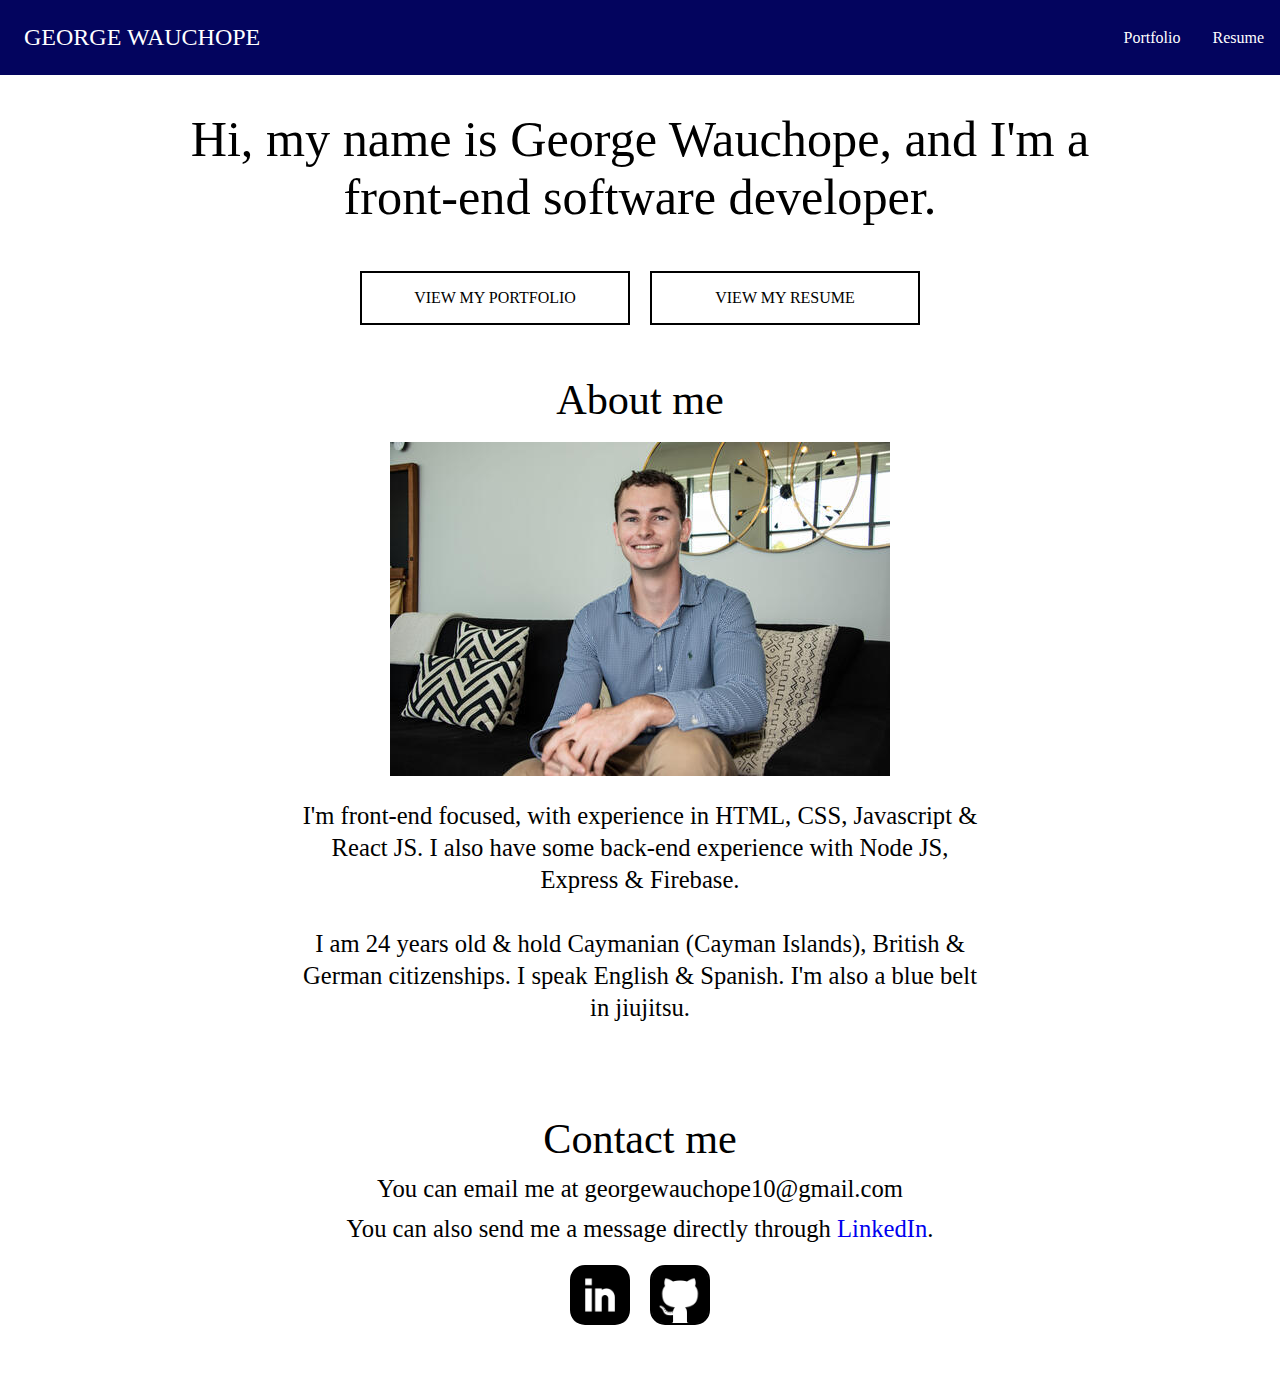
<file: index.html>
<!DOCTYPE html>
<html lang="en">

<head>
  <meta charset="UTF-8" />
  <meta name="viewport" content="width=device-width, initial-scale=1.0" />
  <title>George Wauchope's Portfolio & Resume</title>
  <link rel="stylesheet" href="app.css" />
  <meta name="robots" content="noindex,nofollow" />
  <link rel="icon" type="image/png" href="https://www.georgewauchope.com/favicon.ico" />
</head>


<body>
  <nav class="navbar">
    <div class="brand-title">
      <a href="https://www.georgewauchope.com/" class="brandLink">GEORGE WAUCHOPE</a>

    </div>
    <a href="#" class="toggle-button">
      <span class="bar"></span>
      <span class="bar"></span>
      <span class="bar"></span>
    </a>
    <div class="navbar-links">
      <ul>
        <li>
          <a href="portfolio.html">Portfolio</a>
        </li>
        <li>
          <a href="resume.pdf" target="_blank">Resume</a>
        </li>
        <!-- <li><a href="#">Cover Letter</a></li> -->
      </ul>
    </div>
  </nav>
  <div class="containerH1">
    <h1>
      Hi, my name is George Wauchope, and I'm a front-end software
      developer.
    </h1>
  </div>
  <div class="buttonPosition">
    <a class="button portfolioButton" href="portfolio.html">View My Portfolio</a>

    <a class="button resumeButton" href="resume.pdf" target="_blank">View My Resume</a>


    

    <!-- <a class="button" href="">View My Cover letter</a> -->
  </div>


  <h2>About me</h2>


  


  <div class="holdingContainer">
    <img src="george wauchope resized.jpg" alt="image of George Wauchope" />

    <p class="paragraph">
      I'm front-end focused, with experience in HTML, CSS, Javascript & React JS. I also have some back-end experience with Node JS, Express & Firebase.
      <br></br>
      I am 24 years old & hold Caymanian (Cayman Islands), British & German
      citizenships. I speak English & Spanish. I'm also a blue belt in
      jiujitsu.
    </p>
  </div>



  <h2 class="contactMe">Contact me</h2>
  <p>You can email me at georgewauchope10@gmail.com</p>
  <p>
    You can also send me a message directly through
    <a href="https://www.linkedin.com/in/george-wauchope/" target="_blank">LinkedIn</a>.
  </p>

  <div class="logos">
    <div class="linkedin">
      <a href="https://www.linkedin.com/in/george-wauchope/" target="_blank">
        <img class="linkedinLogo" src="linkedin black new.png" />
      </a>
    </div>
    <div class="github">
      <a href="https://github.com/GeorgeWauchope" target="_blank">
        <img class="githubLogo" src="github black.png" />
      </a>
    </div>
  </div>

  <script src="script.js"></script>
</body>

</html>
</file>
<file: app.css>
html,
body,
div,
span,
applet,
object,
iframe,
h1,
h2,
h3,
h4,
h5,
h6,
p,
blockquote,
pre,
a,
abbr,
acronym,
address,
big,
cite,
code,
del,
dfn,
em,
img,
ins,
kbd,
q,
s,
samp,
small,
strike,
strong,
sub,
sup,
tt,
var,
b,
u,
i,
center,
dl,
dt,
dd,
ol,
ul,
li,
fieldset,
form,
label,
legend,
table,
caption,
tbody,
tfoot,
thead,
tr,
th,
td,
article,
aside,
canvas,
details,
embed,
figure,
figcaption,
footer,
header,
hgroup,
menu,
nav,
output,
ruby,
section,
summary,
time,
mark,
audio,
video {
  margin: 0;
  padding: 0;
  border: 0;
  font-size: 100%;
  font: inherit;
  vertical-align: baseline;
}
/* HTML5 display-role reset for older browsers */
article,
aside,
details,
figcaption,
figure,
footer,
header,
hgroup,
menu,
nav,
section {
  display: block;
}

ol,
ul {
  list-style: none;
}
blockquote,
q {
  quotes: none;
}
blockquote:before,
blockquote:after,
q:before,
q:after {
  content: "";
  content: none;
}
table {
  border-collapse: collapse;
  border-spacing: 0;
}

/* Below this line is all CSS I added. Above this line is CSS boilerplate I added at start of project */

* {
  box-sizing: border-box;
}

body {
  background-color: #fff;
  margin: 0;
  padding: 0;
  margin-bottom: 50px;
}

/* Below is CSS for top navbar */

.navbar {
  display: flex;
  justify-content: space-between;
  align-items: center;
  background-color: #03045e;
  margin-bottom: 30px;
  color: #fff;
}

.brand-title {
  font-size: 1.5rem;
  margin: 0.5rem;
}

.navbar-links ul {
  margin: 0;
  padding: 0;
  display: flex;
}

.navbar-links li {
  list-style: none;
}

.navbar-links li a {
  text-decoration: none;
  color: #fff;
  padding: 1rem;
  display: block;
}

.brandLink {
  text-decoration: none;
  color: #fff;
  padding: 1rem;
  display: block;
}

.navbar-links li:hover {
  background-color: #f0efeb;
}

.navbar-links li a:hover {
  color: black;
}

.toggle-button {
  position: absolute;
  top: 1.75rem;
  right: 1rem;
  display: none;
  flex-direction: column;
  justify-content: space-between;
  width: 30px;
  height: 21px;
}

.toggle-button .bar {
  height: 3px;
  width: 100%;
  background-color: #fff;
  border-radius: 10px;
}

.navbar-links li a {
  padding: 0.5rem 1rem;
}

.navbar-links.active {
  display: flex;
}

/* Above is CSS for top navbar */

html {
  overflow: scroll;
}

::-webkit-scrollbar {
  width: 0px;
  background: transparent; /* make scrollbar transparent */
}

.containerH1 {
  max-width: 1000px;
  margin: 0 auto;
  padding: 5px;
}

h1 {
  color: black;
  font-size: calc(2.5rem + 0.8vw);
  margin-bottom: 20px;
  text-align: center;
}

.logos {
  display: flex;
  justify-content: center;
  margin-top: 20px;
  margin-bottom: 50px;
}

.linkedin {
  margin-right: 20px;
  border-style: solid;
  border-color: black;
  border-width: 2px;
  border-radius: 15px;
  max-width: 60px;
  max-height: 60px;
}

.github {
  border-style: solid;
  border-color: black;
  border-width: 2px;
  border-radius: 15px;
  max-width: 60px;
  max-height: 60px;
}

.linkedin:hover {
  border-color: #0096c7;
  color: black;
  box-shadow: 0 0.5em 0.5em -0.4em #0096c7;
  transform: translateY(-0.25em);
  cursor: pointer;
}

.github:hover {
  border-color: #0096c7;
  color: black;
  box-shadow: 0 0.5em 0.5em -0.4em #0096c7;
  transform: translateY(-0.25em);
  cursor: pointer;
}

h2 {
  color: black;
  font-size: calc(2rem + 0.8vw);
  margin-top: 50px;
  text-align: center;
  margin-bottom: 8px;
}

p {
  color: black;
  text-align: center;
  font-size: calc(0.9rem + 0.8vw);
  line-height: 1.3;
  margin-bottom: 8px;
}

img {
  max-width: 100%;
}

.button {
  background: none;
  color: black;
  border: 2px solid;
  padding: 1em 2em;
  font-size: 1em;
  transition: border-color 0.3s, color 0.3s, box-shadow 0.3s, transform 0.3s;
  text-decoration: none;
  text-transform: uppercase;
  margin-left: 10px;
  margin-right: 10px;
  margin-top: 20px;
  width: 270px;
  text-align: center;
}

.button:hover {
  border-color: #0096c7;
  color: black;
  box-shadow: 0 0.5em 0.5em -0.4em #0096c7;
  transform: translateY(-0.25em);
  cursor: pointer;
}

.buttonPosition {
  display: flex;
  justify-content: center;
}

.holdingContainer {
  display: block;
  max-width: 700px;
  margin: 0 auto;
  text-align: center;
}

.holdingContainer p {
  margin-bottom: -20px;
  padding: 10px;
}

.holdingContainer img {
  padding: 10px;
}

.contactMe {
  margin-top: 100px;
  margin-bottom: 10px;
}

a {
  text-decoration: none;
}

/* Below Is CSS For Portfolio Page: */

.introText {
  margin-bottom: -30px;
}

.portfolioContainer {
  max-width: 600px;
  margin: 0 auto;
  padding: 20px;
  margin-bottom: -30px;
}

.portfolioContainer p {
  margin-bottom: 17px;
}

.gif {
  margin-bottom: -80px;
}

.portfolioButtonPage {
  background: none;
  color: black;
  border: 2px solid;
  padding: 0.8em 1em;
  font-size: 1em;
  transition: border-color 0.3s, color 0.3s, box-shadow 0.3s, transform 0.3s;
  text-decoration: none;
  text-transform: uppercase;
  margin-left: 5px;
  margin-right: 5px;
  margin-top: 100px;
  width: 270px;
  text-align: center;
}

.portfolioButtonPage:hover {
  border-color: #0096c7;
  color: black;
  box-shadow: 0 0.5em 0.5em -0.4em #0096c7;
  transform: translateY(-0.25em);
  cursor: pointer;
}

.portfolioButtonPosition {
  display: flex;
  justify-content: center;
}

/* Above Is CSS For Portfolio Page */

/* Media Queries Below: */

@media (max-width: 850px) {
  .buttonPosition {
    display: flex;
    flex-direction: column;
    align-items: center;
    justify-content: center;
  }

  .toggle-button {
    display: flex;
  }

  .navbar-links {
    display: none;
    width: 100%;
  }

  .navbar {
    flex-direction: column;
    align-items: flex-start;
  }

  .navbar-links ul {
    flex-direction: column;
    width: 100%;
  }

  .navbar-links li {
    text-align: center;
  }

  .holdingContainer {
    width: 100%;
    display: flex;
    flex-direction: column;
  }
}

@media (min-width: 1900px) {
  .containerH1 {
    max-width: 1400px;
    margin: 0 auto;
  }

  h1 {
    font-size: calc(3rem + 0.8vw);
  }

  h2 {
    font-size: calc(2.5rem + 0.8vw);
  }

  p {
    font-size: calc(1rem + 0.8vw);
    line-height: 1;
  }

  .button {
    background: none;
    color: black;
    border: 2px solid;
    padding: 1em 2em;
    font-size: 1.3em;
    transition: border-color 0.3s, color 0.3s, box-shadow 0.3s, transform 0.3s;
    text-decoration: none;
    text-transform: uppercase;
    margin-left: 10px;
    margin-right: 10px;
    margin-top: 20px;
    width: 350px;
    text-align: center;
  }

  .holdingContainer {
    display: block;
    max-width: 1000px;
    margin: 0 auto;
    text-align: center;
  }

  .holdingContainer p {
    margin-bottom: 0px;
    padding: 10px;
  }

  .holdingContainer img {
    padding: 10px;
    width: 80%;
  }

  /* Below is CSS for top navbar */

  .navbar {
    display: flex;
    justify-content: space-between;
    align-items: center;
    background-color: #03045e;
    margin-bottom: 50px;
    color: #fff;
  }

  .brand-title {
    font-size: 2.5rem;
    margin: 1rem;
  }

  .navbar-links ul {
    margin: 0;
    padding: 0;
    display: flex;
  }

  .navbar-links li {
    list-style: none;
  }

  .navbar-links li a {
    text-decoration: none;
    color: #fff;
    padding: 1rem;
    display: block;
    font-size: 1.8rem;
    margin-right: 30px;
  }

  .brandLink {
    text-decoration: none;
    color: #fff;
    padding: 1rem;
    display: block;
  }

  .navbar-links li:hover {
    background-color: #f0efeb;
  }

  .navbar-links li a:hover {
    color: black;
  }

  .toggle-button {
    position: absolute;
    top: 1.75rem;
    right: 1rem;
    display: none;
    flex-direction: column;
    justify-content: space-between;
    width: 30px;
    height: 21px;
  }

  .toggle-button .bar {
    height: 3px;
    width: 100%;
    background-color: #fff;
    border-radius: 10px;
  }

  .navbar-links li a {
    padding: 0.5rem 1rem;
  }

  .navbar-links.active {
    display: flex;
  }
}

@media (min-width: 2500px) {
  .containerH1 {
    max-width: 1900px;
    margin: 0 auto;
  }

  h1 {
    font-size: calc(3.5rem + 0.8vw);
  }

  h2 {
    font-size: calc(3rem + 0.8vw);
  }

  p {
    font-size: calc(1.4rem + 0.8vw);
    line-height: 1.2;
  }

  .button {
    background: none;
    color: black;
    border: 2px solid;
    padding: 1em 2em;
    font-size: 1.6em;
    transition: border-color 0.3s, color 0.3s, box-shadow 0.3s, transform 0.3s;
    text-decoration: none;
    text-transform: uppercase;
    margin-left: 10px;
    margin-right: 10px;
    margin-top: 20px;
    width: 450px;
    text-align: center;
  }

  .holdingContainer {
    display: block;
    max-width: 1400px;
    margin: 0 auto;
    text-align: center;
  }

  .holdingContainer p {
    margin-bottom: 0px;
    padding: 10px;
  }

  .holdingContainer img {
    padding: 10px;
    width: 80%;
  }

  .logos {
    display: flex;
    justify-content: center;
    margin-top: 20px;
    margin-bottom: 50px;
  }

  .linkedin {
    margin-right: 20px;
    border-style: solid;
    border-color: black;
    border-width: 2px;
    border-radius: 15px;
    max-width: 100px;
    max-height: 100px;
  }

  .github {
    border-style: solid;
    border-color: black;
    border-width: 2px;
    border-radius: 15px;
    max-width: 100px;
    max-height: 100px;
  }

  /* Below is CSS for top navbar */

  .navbar {
    display: flex;
    justify-content: space-between;
    align-items: center;
    background-color: #03045e;
    margin-bottom: 50px;
    color: #fff;
  }

  .brand-title {
    font-size: 3rem;
    margin: 1rem;
  }

  .navbar-links ul {
    margin: 0;
    padding: 0;
    display: flex;
  }

  .navbar-links li {
    list-style: none;
  }

  .navbar-links li a {
    text-decoration: none;
    color: #fff;
    padding: 1rem;
    display: block;
    font-size: 2.5rem;
    margin-right: 50px;
  }

  .brandLink {
    text-decoration: none;
    color: #fff;
    padding: 1rem;
    display: block;
  }

  .navbar-links li:hover {
    background-color: #f0efeb;
  }

  .navbar-links li a:hover {
    color: black;
  }

  .toggle-button {
    position: absolute;
    top: 1.75rem;
    right: 1rem;
    display: none;
    flex-direction: column;
    justify-content: space-between;
    width: 30px;
    height: 21px;
  }

  .toggle-button .bar {
    height: 3px;
    width: 100%;
    background-color: #fff;
    border-radius: 10px;
  }

  .navbar-links li a {
    padding: 0.5rem 1rem;
  }

  .navbar-links.active {
    display: flex;
  }
}

/* Below is media queries for Portfolio: */
@media (min-width: 1700px) {
  .introText {
    margin-bottom: -30px;
  }

  .portfolioContainer {
    max-width: 1000px;
    margin: 0 auto;
    padding: 20px;
    margin-bottom: -30px;
  }

  .portfolioContainer p {
    margin-bottom: 17px;
  }

  .portfolioContainer img {
    width: 100%;
  }

  .gif {
    margin-bottom: -80px;
  }

  .portfolioButtonPage {
    background: none;
    color: black;
    border: 2px solid;
    padding: 0.8em 1em;
    font-size: 2em;
    transition: border-color 0.3s, color 0.3s, box-shadow 0.3s, transform 0.3s;
    text-decoration: none;
    text-transform: uppercase;
    margin-left: 10px;
    margin-right: 10px;
    margin-top: 100px;
    width: 370px;
    text-align: center;
  }

  .portfolioButtonPage:hover {
    border-color: #0096c7;
    color: black;
    box-shadow: 0 0.5em 0.5em -0.4em #0096c7;
    transform: translateY(-0.25em);
    cursor: pointer;
  }

  .portfolioButtonPosition {
    display: flex;
    justify-content: center;
  }
}

@media (min-width: 2500px) {
  .introText {
    margin-bottom: -30px;
  }

  .portfolioContainer {
    max-width: 1500px;
    margin: 0 auto;
    padding: 20px;
    margin-bottom: -30px;
    margin-top: 100px;
  }

  .portfolioContainer p {
    margin-bottom: 17px;
  }

  .portfolioContainer img {
    width: 100%;
  }

  .gif {
    margin-bottom: -80px;
  }

  .portfolioButtonPage {
    background: none;
    color: black;
    border: 2px solid;
    padding: 0.8em 1em;
    font-size: 3em;
    transition: border-color 0.3s, color 0.3s, box-shadow 0.3s, transform 0.3s;
    text-decoration: none;
    text-transform: uppercase;
    margin-left: 10px;
    margin-right: 10px;
    margin-top: 100px;
    width: 500px;
    text-align: center;
  }

  .portfolioButtonPage:hover {
    border-color: #0096c7;
    color: black;
    box-shadow: 0 0.5em 0.5em -0.4em #0096c7;
    transform: translateY(-0.25em);
    cursor: pointer;
  }

  .portfolioButtonPosition {
    display: flex;
    justify-content: center;
  }
}
/* Media Queries End Here: */
</file>
